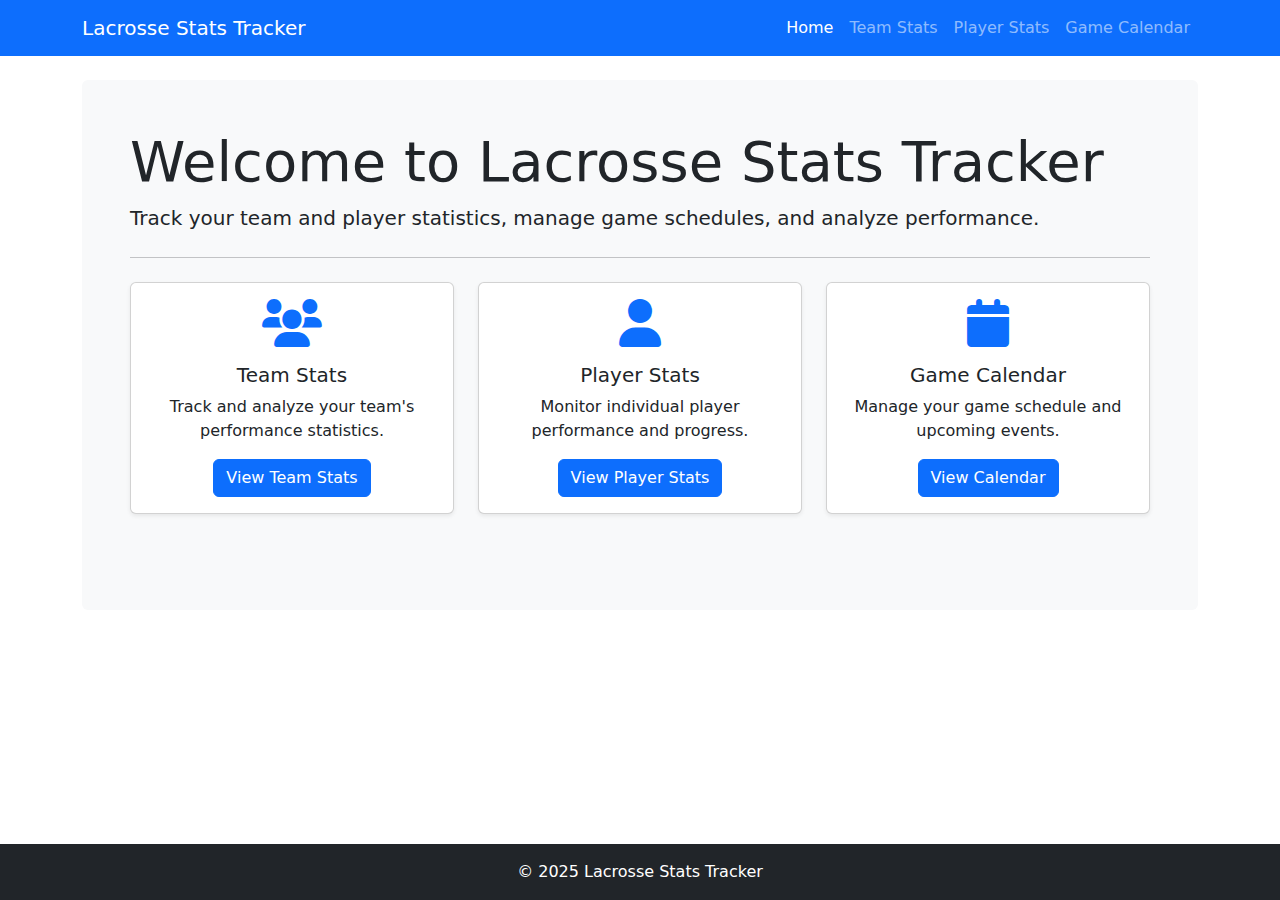
<file: index.html>
<!DOCTYPE html>
<html lang="en">
<head>
    <meta charset="UTF-8">
    <meta name="viewport" content="width=device-width, initial-scale=1.0">
    <title>Lacrosse Stats Tracker</title>
    <link rel="stylesheet" href="css/styles.css">
    <!-- Bootstrap CSS -->
    <link href="https://cdn.jsdelivr.net/npm/bootstrap@5.3.0/dist/css/bootstrap.min.css" rel="stylesheet">
    <!-- Font Awesome for icons -->
    <link rel="stylesheet" href="https://cdnjs.cloudflare.com/ajax/libs/font-awesome/6.0.0/css/all.min.css">
</head>
<body>
    <nav class="navbar navbar-expand-lg navbar-dark bg-primary">
        <div class="container">
            <a class="navbar-brand" href="index.html">Lacrosse Stats Tracker</a>
            <button class="navbar-toggler" type="button" data-bs-toggle="collapse" data-bs-target="#navbarNav">
                <span class="navbar-toggler-icon"></span>
            </button>
            <div class="collapse navbar-collapse" id="navbarNav">
                <ul class="navbar-nav ms-auto">
                    <li class="nav-item">
                        <a class="nav-link active" href="index.html">Home</a>
                    </li>
                    <li class="nav-item">
                        <a class="nav-link" href="team-stats.html">Team Stats</a>
                    </li>
                    <li class="nav-item">
                        <a class="nav-link" href="player-stats.html">Player Stats</a>
                    </li>
                    <li class="nav-item">
                        <a class="nav-link" href="calendar.html">Game Calendar</a>
                    </li>
                </ul>
            </div>
        </div>
    </nav>

    <div class="container mt-4">
        <div class="jumbotron bg-light p-5 rounded">
            <h1 class="display-4">Welcome to Lacrosse Stats Tracker</h1>
            <p class="lead">Track your team and player statistics, manage game schedules, and analyze performance.</p>
            <hr class="my-4">
            <div class="row">
                <div class="col-md-4 mb-4">
                    <div class="card">
                        <div class="card-body text-center">
                            <i class="fas fa-users fa-3x mb-3 text-primary"></i>
                            <h5 class="card-title">Team Stats</h5>
                            <p class="card-text">Track and analyze your team's performance statistics.</p>
                            <a href="team-stats.html" class="btn btn-primary">View Team Stats</a>
                        </div>
                    </div>
                </div>
                <div class="col-md-4 mb-4">
                    <div class="card">
                        <div class="card-body text-center">
                            <i class="fas fa-user fa-3x mb-3 text-primary"></i>
                            <h5 class="card-title">Player Stats</h5>
                            <p class="card-text">Monitor individual player performance and progress.</p>
                            <a href="player-stats.html" class="btn btn-primary">View Player Stats</a>
                        </div>
                    </div>
                </div>
                <div class="col-md-4 mb-4">
                    <div class="card">
                        <div class="card-body text-center">
                            <i class="fas fa-calendar fa-3x mb-3 text-primary"></i>
                            <h5 class="card-title">Game Calendar</h5>
                            <p class="card-text">Manage your game schedule and upcoming events.</p>
                            <a href="calendar.html" class="btn btn-primary">View Calendar</a>
                        </div>
                    </div>
                </div>
            </div>
        </div>
    </div>

    <footer class="bg-dark text-white text-center py-3 mt-5">
        <div class="container">
            <p class="mb-0">© 2025 Lacrosse Stats Tracker</p>
        </div>
    </footer>

    <!-- Bootstrap JS Bundle with Popper -->
    <script src="https://cdn.jsdelivr.net/npm/bootstrap@5.3.0/dist/js/bootstrap.bundle.min.js"></script>
    <!-- Custom JS -->
    <script src="js/app.js"></script>
</body>
</html>
</file>
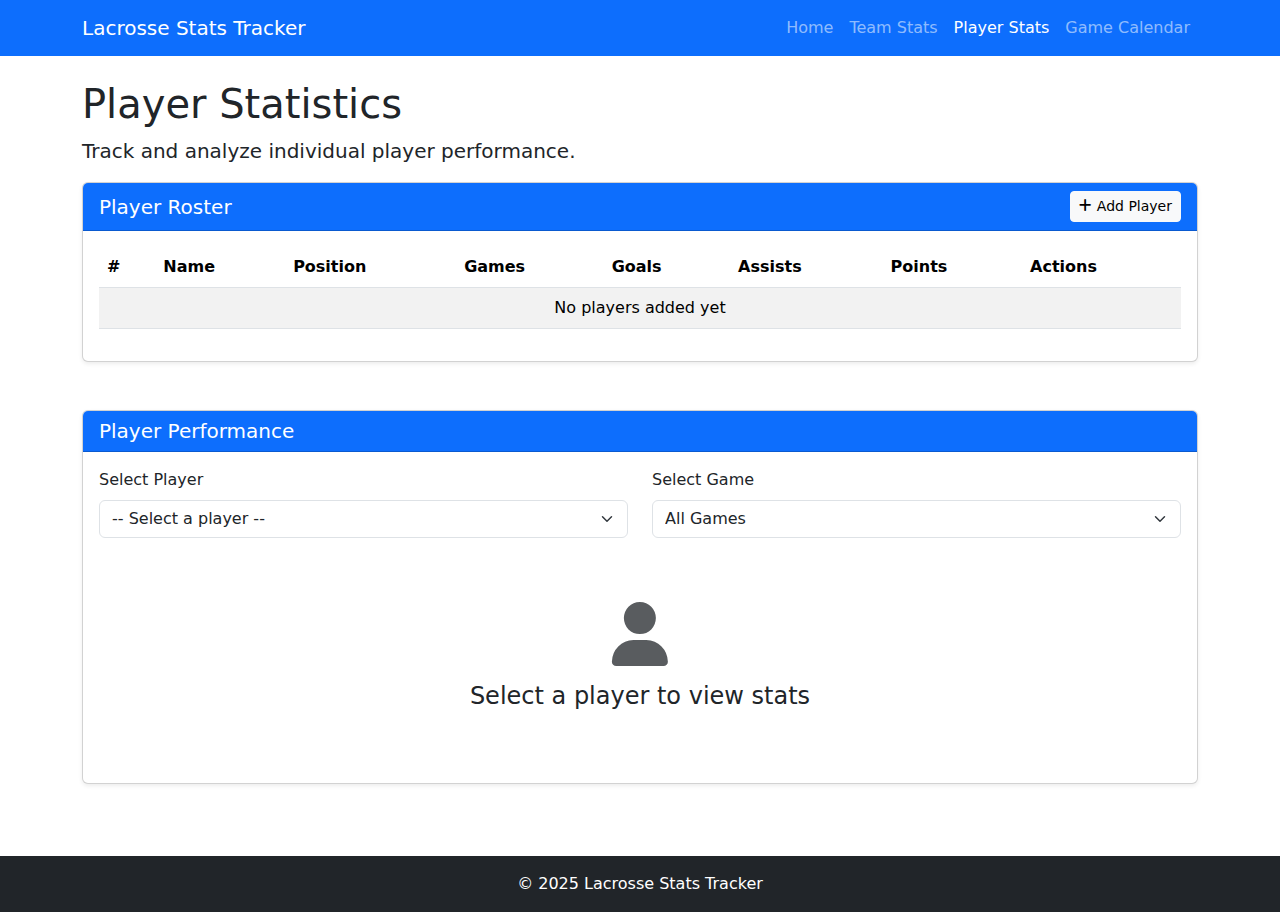
<file: player-stats.html>
<!DOCTYPE html>
<html lang="en">
<head>
    <meta charset="UTF-8">
    <meta name="viewport" content="width=device-width, initial-scale=1.0">
    <title>Player Stats - Lacrosse Stats Tracker</title>
    <link rel="stylesheet" href="css/styles.css">
    <!-- Bootstrap CSS -->
    <link href="https://cdn.jsdelivr.net/npm/bootstrap@5.3.0/dist/css/bootstrap.min.css" rel="stylesheet">
    <!-- Font Awesome for icons -->
    <link rel="stylesheet" href="https://cdnjs.cloudflare.com/ajax/libs/font-awesome/6.0.0/css/all.min.css">
</head>
<body>
    <nav class="navbar navbar-expand-lg navbar-dark bg-primary">
        <div class="container">
            <a class="navbar-brand" href="index.html">Lacrosse Stats Tracker</a>
            <button class="navbar-toggler" type="button" data-bs-toggle="collapse" data-bs-target="#navbarNav">
                <span class="navbar-toggler-icon"></span>
            </button>
            <div class="collapse navbar-collapse" id="navbarNav">
                <ul class="navbar-nav ms-auto">
                    <li class="nav-item">
                        <a class="nav-link" href="index.html">Home</a>
                    </li>
                    <li class="nav-item">
                        <a class="nav-link" href="team-stats.html">Team Stats</a>
                    </li>
                    <li class="nav-item">
                        <a class="nav-link active" href="player-stats.html">Player Stats</a>
                    </li>
                    <li class="nav-item">
                        <a class="nav-link" href="calendar.html">Game Calendar</a>
                    </li>
                </ul>
            </div>
        </div>
    </nav>

    <div class="container mt-4">
        <h1>Player Statistics</h1>
        <p class="lead">Track and analyze individual player performance.</p>

        <div class="row mb-4">
            <div class="col-md-12">
                <div class="card">
                    <div class="card-header bg-primary text-white d-flex justify-content-between align-items-center">
                        <h5 class="mb-0">Player Roster</h5>
                        <button type="button" class="btn btn-light btn-sm" data-bs-toggle="modal" data-bs-target="#addPlayerModal">
                            <i class="fas fa-plus"></i> Add Player
                        </button>
                    </div>
                    <div class="card-body">
                        <div class="table-responsive">
                            <table class="table table-striped" id="player-roster-table">
                                <thead>
                                    <tr>
                                        <th>#</th>
                                        <th>Name</th>
                                        <th>Position</th>
                                        <th>Games</th>
                                        <th>Goals</th>
                                        <th>Assists</th>
                                        <th>Points</th>
                                        <th>Actions</th>
                                    </tr>
                                </thead>
                                <tbody id="player-roster-body">
                                    <!-- Player roster will be populated here -->
                                    <tr class="text-center">
                                        <td colspan="8">No players added yet</td>
                                    </tr>
                                </tbody>
                            </table>
                        </div>
                    </div>
                </div>
            </div>
        </div>

        <div class="row">
            <div class="col-md-12">
                <div class="card mb-4">
                    <div class="card-header bg-primary text-white">
                        <h5 class="mb-0">Player Performance</h5>
                    </div>
                    <div class="card-body">
                        <div class="row mb-3">
                            <div class="col-md-6">
                                <label for="player-select" class="form-label">Select Player</label>
                                <select class="form-select" id="player-select">
                                    <option value="">-- Select a player --</option>
                                </select>
                            </div>
                            <div class="col-md-6">
                                <label for="game-select" class="form-label">Select Game</label>
                                <select class="form-select" id="game-select">
                                    <option value="all">All Games</option>
                                </select>
                            </div>
                        </div>

                        <div id="player-stats-container" class="mt-4" style="display: none;">
                            <div class="row">
                                <div class="col-md-4">
                                    <div class="card text-center mb-3">
                                        <div class="card-body">
                                            <h2 id="player-number" class="display-4">00</h2>
                                            <h3 id="player-name">Player Name</h3>
                                            <p id="player-position" class="text-muted">Position</p>
                                        </div>
                                    </div>
                                </div>
                                <div class="col-md-8">
                                    <div class="row">
                                        <div class="col-md-4 mb-3">
                                            <div class="card text-center">
                                                <div class="card-body">
                                                    <h2 id="player-goals">0</h2>
                                                    <p class="text-muted mb-0">Goals</p>
                                                </div>
                                            </div>
                                        </div>
                                        <div class="col-md-4 mb-3">
                                            <div class="card text-center">
                                                <div class="card-body">
                                                    <h2 id="player-assists">0</h2>
                                                    <p class="text-muted mb-0">Assists</p>
                                                </div>
                                            </div>
                                        </div>
                                        <div class="col-md-4 mb-3">
                                            <div class="card text-center">
                                                <div class="card-body">
                                                    <h2 id="player-points">0</h2>
                                                    <p class="text-muted mb-0">Points</p>
                                                </div>
                                            </div>
                                        </div>
                                    </div>
                                    <div class="row">
                                        <div class="col-md-4 mb-3">
                                            <div class="card text-center">
                                                <div class="card-body">
                                                    <h2 id="player-ground-balls">0</h2>
                                                    <p class="text-muted mb-0">Ground Balls</p>
                                                </div>
                                            </div>
                                        </div>
                                        <div class="col-md-4 mb-3">
                                            <div class="card text-center">
                                                <div class="card-body">
                                                    <h2 id="player-shots">0</h2>
                                                    <p class="text-muted mb-0">Shots</p>
                                                </div>
                                            </div>
                                        </div>
                                        <div class="col-md-4 mb-3">
                                            <div class="card text-center">
                                                <div class="card-body">
                                                    <h2 id="player-shot-percentage">0%</h2>
                                                    <p class="text-muted mb-0">Shot %</p>
                                                </div>
                                            </div>
                                        </div>
                                    </div>
                                </div>
                            </div>

                            <div class="card mt-3">
                                <div class="card-header bg-primary text-white d-flex justify-content-between align-items-center">
                                    <h5 class="mb-0">Game-by-Game Stats</h5>
                                    <button type="button" class="btn btn-light btn-sm" data-bs-toggle="modal" data-bs-target="#addPlayerStatsModal">
                                        <i class="fas fa-plus"></i> Add Stats
                                    </button>
                                </div>
                                <div class="card-body">
                                    <div class="table-responsive">
                                        <table class="table table-striped" id="player-game-stats-table">
                                            <thead>
                                                <tr>
                                                    <th>Date</th>
                                                    <th>Opponent</th>
                                                    <th>Goals</th>
                                                    <th>Assists</th>
                                                    <th>Shots</th>
                                                    <th>Ground Balls</th>
                                                    <th>Actions</th>
                                                </tr>
                                            </thead>
                                            <tbody id="player-game-stats-body">
                                                <!-- Player game stats will be populated here -->
                                                <tr class="text-center">
                                                    <td colspan="7">No game stats recorded yet</td>
                                                </tr>
                                            </tbody>
                                        </table>
                                    </div>
                                </div>
                            </div>
                        </div>

                        <div id="no-player-selected" class="text-center py-5">
                            <i class="fas fa-user fa-4x text-muted mb-3"></i>
                            <h4>Select a player to view stats</h4>
                        </div>
                    </div>
                </div>
            </div>
        </div>
    </div>

    <!-- Add Player Modal -->
    <div class="modal fade" id="addPlayerModal" tabindex="-1" aria-labelledby="addPlayerModalLabel" aria-hidden="true">
        <div class="modal-dialog">
            <div class="modal-content">
                <div class="modal-header bg-primary text-white">
                    <h5 class="modal-title" id="addPlayerModalLabel">Add New Player</h5>
                    <button type="button" class="btn-close btn-close-white" data-bs-dismiss="modal" aria-label="Close"></button>
                </div>
                <div class="modal-body">
                    <form id="add-player-form">
                        <div class="mb-3">
                            <label for="player-number-input" class="form-label">Jersey Number</label>
                            <input type="number" class="form-control" id="player-number-input" min="0" max="99" required>
                        </div>
                        <div class="mb-3">
                            <label for="player-name-input" class="form-label">Player Name</label>
                            <input type="text" class="form-control" id="player-name-input" placeholder="First and Last Name" required>
                        </div>
                        <div class="mb-3">
                            <label for="player-position-input" class="form-label">Position</label>
                            <select class="form-select" id="player-position-input" required>
                                <option value="">Select Position</option>
                                <option value="Attack">Attack</option>
                                <option value="Midfield">Midfield</option>
                                <option value="Defense">Defense</option>
                                <option value="Goalie">Goalie</option>
                                <option value="FOGO">FOGO</option>
                                <option value="LSM">LSM</option>
                            </select>
                        </div>
                    </form>
                </div>
                <div class="modal-footer">
                    <button type="button" class="btn btn-secondary" data-bs-dismiss="modal">Cancel</button>
                    <button type="button" class="btn btn-primary" id="save-player-btn">Save Player</button>
                </div>
            </div>
        </div>
    </div>

    <!-- Add Player Stats Modal -->
    <div class="modal fade" id="addPlayerStatsModal" tabindex="-1" aria-labelledby="addPlayerStatsModalLabel" aria-hidden="true">
        <div class="modal-dialog">
            <div class="modal-content">
                <div class="modal-header bg-primary text-white">
                    <h5 class="modal-title" id="addPlayerStatsModalLabel">Add Player Game Stats</h5>
                    <button type="button" class="btn-close btn-close-white" data-bs-dismiss="modal" aria-label="Close"></button>
                </div>
                <div class="modal-body">
                    <form id="add-player-stats-form">
                        <div class="mb-3">
                            <label for="stats-game-select" class="form-label">Game</label>
                            <select class="form-select" id="stats-game-select" required>
                                <option value="">Select Game</option>
                            </select>
                        </div>
                        <div class="row g-2">
                            <div class="col-md-6">
                                <div class="mb-3">
                                    <label for="stats-goals" class="form-label">Goals</label>
                                    <input type="number" class="form-control" id="stats-goals" min="0" value="0">
                                </div>
                            </div>
                            <div class="col-md-6">
                                <div class="mb-3">
                                    <label for="stats-assists" class="form-label">Assists</label>
                                    <input type="number" class="form-control" id="stats-assists" min="0" value="0">
                                </div>
                            </div>
                        </div>
                        <div class="row g-2">
                            <div class="col-md-6">
                                <div class="mb-3">
                                    <label for="stats-shots" class="form-label">Shots</label>
                                    <input type="number" class="form-control" id="stats-shots" min="0" value="0">
                                </div>
                            </div>
                            <div class="col-md-6">
                                <div class="mb-3">
                                    <label for="stats-ground-balls" class="form-label">Ground Balls</label>
                                    <input type="number" class="form-control" id="stats-ground-balls" min="0" value="0">
                                </div>
                            </div>
                        </div>
                        <div class="row g-2">
                            <div class="col-md-6">
                                <div class="mb-3">
                                    <label for="stats-caused-turnovers" class="form-label">Caused Turnovers</label>
                                    <input type="number" class="form-control" id="stats-caused-turnovers" min="0" value="0">
                                </div>
                            </div>
                            <div class="col-md-6">
                                <div class="mb-3">
                                    <label for="stats-turnovers" class="form-label">Turnovers</label>
                                    <input type="number" class="form-control" id="stats-turnovers" min="0" value="0">
                                </div>
                            </div>
                        </div>
                        <!-- Additional goalie stats -->
                        <div id="goalie-stats-section" style="display: none;">
                            <hr>
                            <h6>Goalie Stats</h6>
                            <div class="row g-2">
                                <div class="col-md-6">
                                    <div class="mb-3">
                                        <label for="stats-saves" class="form-label">Saves</label>
                                        <input type="number" class="form-control" id="stats-saves" min="0" value="0">
                                    </div>
                                </div>
                                <div class="col-md-6">
                                    <div class="mb-3">
                                        <label for="stats-goals-against" class="form-label">Goals Against</label>
                                        <input type="number" class="form-control" id="stats-goals-against" min="0" value="0">
                                    </div>
                                </div>
                            </div>
                        </div>
                    </form>
                </div>
                <div class="modal-footer">
                    <button type="button" class="btn btn-secondary" data-bs-dismiss="modal">Cancel</button>
                    <button type="button" class="btn btn-primary" id="save-player-stats-btn">Save Stats</button>
                </div>
            </div>
        </div>
    </div>

    <footer class="bg-dark text-white text-center py-3 mt-5">
        <div class="container">
            <p class="mb-0">© 2025 Lacrosse Stats Tracker</p>
        </div>
    </footer>

    <!-- Bootstrap JS Bundle with Popper -->
    <script src="https://cdn.jsdelivr.net/npm/bootstrap@5.3.0/dist/js/bootstrap.bundle.min.js"></script>
    <!-- Custom JS -->
    <script src="js/app.js"></script>
    <script src="js/player-stats.js"></script>
</body>
</html>
</file>
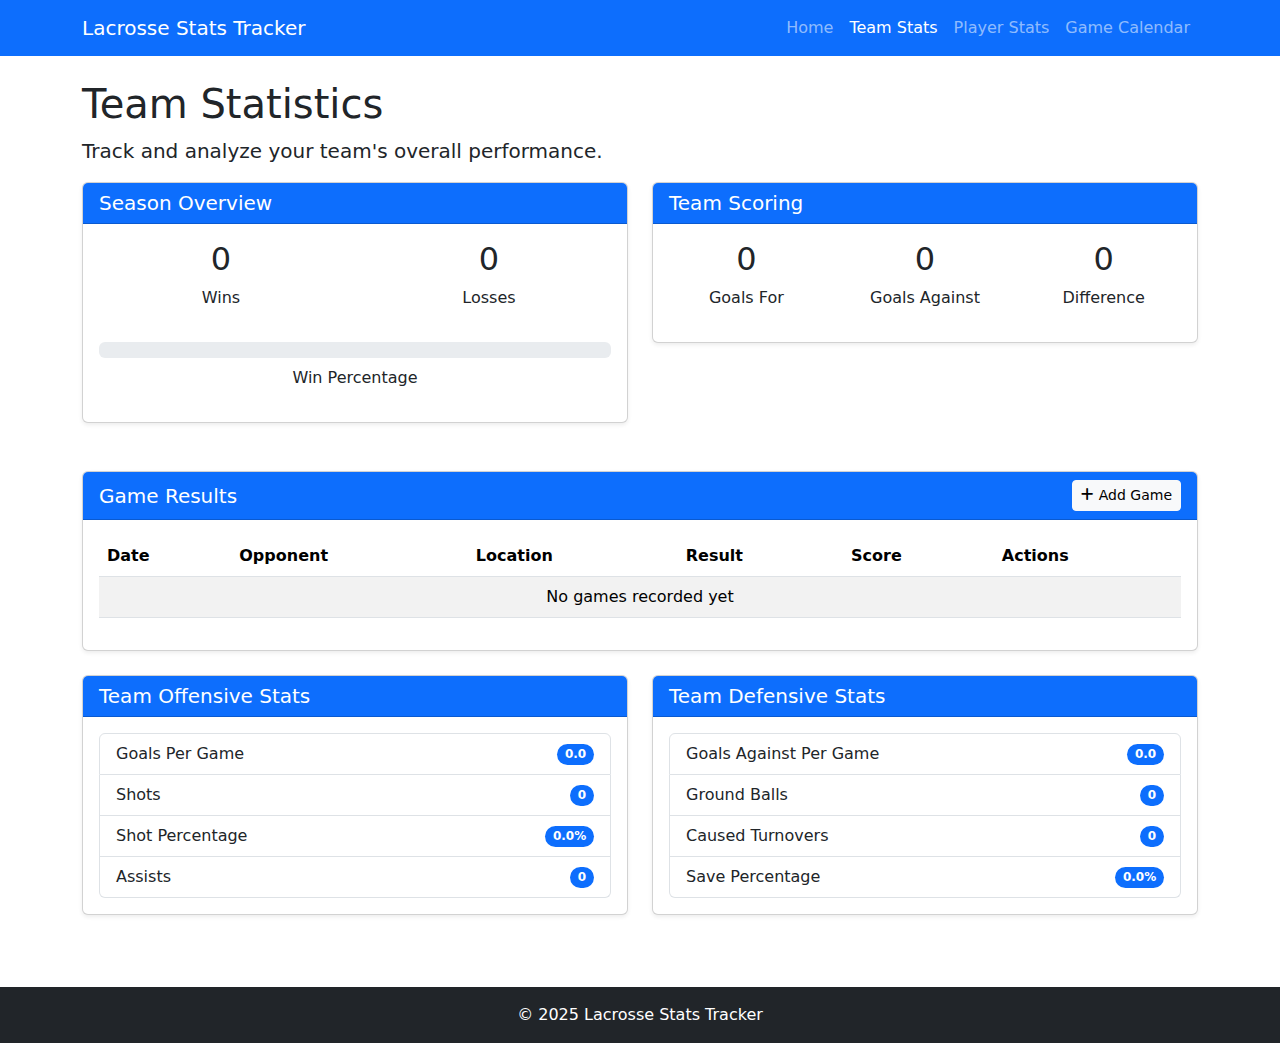
<file: team-stats.html>
<!DOCTYPE html>
<html lang="en">
<head>
    <meta charset="UTF-8">
    <meta name="viewport" content="width=device-width, initial-scale=1.0">
    <title>Team Stats - Lacrosse Stats Tracker</title>
    <link rel="stylesheet" href="css/styles.css">
    <!-- Bootstrap CSS -->
    <link href="https://cdn.jsdelivr.net/npm/bootstrap@5.3.0/dist/css/bootstrap.min.css" rel="stylesheet">
    <!-- Font Awesome for icons -->
    <link rel="stylesheet" href="https://cdnjs.cloudflare.com/ajax/libs/font-awesome/6.0.0/css/all.min.css">
</head>
<body>
    <nav class="navbar navbar-expand-lg navbar-dark bg-primary">
        <div class="container">
            <a class="navbar-brand" href="index.html">Lacrosse Stats Tracker</a>
            <button class="navbar-toggler" type="button" data-bs-toggle="collapse" data-bs-target="#navbarNav">
                <span class="navbar-toggler-icon"></span>
            </button>
            <div class="collapse navbar-collapse" id="navbarNav">
                <ul class="navbar-nav ms-auto">
                    <li class="nav-item">
                        <a class="nav-link" href="index.html">Home</a>
                    </li>
                    <li class="nav-item">
                        <a class="nav-link active" href="team-stats.html">Team Stats</a>
                    </li>
                    <li class="nav-item">
                        <a class="nav-link" href="player-stats.html">Player Stats</a>
                    </li>
                    <li class="nav-item">
                        <a class="nav-link" href="calendar.html">Game Calendar</a>
                    </li>
                </ul>
            </div>
        </div>
    </nav>

    <div class="container mt-4">
        <h1>Team Statistics</h1>
        <p class="lead">Track and analyze your team's overall performance.</p>

        <div class="row mb-4">
            <div class="col-md-6">
                <div class="card">
                    <div class="card-header bg-primary text-white">
                        <h5 class="mb-0">Season Overview</h5>
                    </div>
                    <div class="card-body">
                        <div class="row">
                            <div class="col-6 text-center">
                                <h2 id="wins">0</h2>
                                <p>Wins</p>
                            </div>
                            <div class="col-6 text-center">
                                <h2 id="losses">0</h2>
                                <p>Losses</p>
                            </div>
                        </div>
                        <div class="progress mt-3">
                            <div id="win-percentage" class="progress-bar" role="progressbar" style="width: 0%;" aria-valuenow="0" aria-valuemin="0" aria-valuemax="100">0%</div>
                        </div>
                        <p class="text-center mt-2">Win Percentage</p>
                    </div>
                </div>
            </div>
            <div class="col-md-6">
                <div class="card">
                    <div class="card-header bg-primary text-white">
                        <h5 class="mb-0">Team Scoring</h5>
                    </div>
                    <div class="card-body">
                        <div class="row">
                            <div class="col-4 text-center">
                                <h2 id="goals-for">0</h2>
                                <p>Goals For</p>
                            </div>
                            <div class="col-4 text-center">
                                <h2 id="goals-against">0</h2>
                                <p>Goals Against</p>
                            </div>
                            <div class="col-4 text-center">
                                <h2 id="goal-diff">0</h2>
                                <p>Difference</p>
                            </div>
                        </div>
                    </div>
                </div>
            </div>
        </div>

        <div class="card mb-4">
            <div class="card-header bg-primary text-white d-flex justify-content-between align-items-center">
                <h5 class="mb-0">Game Results</h5>
                <button type="button" class="btn btn-light btn-sm" data-bs-toggle="modal" data-bs-target="#addGameModal">
                    <i class="fas fa-plus"></i> Add Game
                </button>
            </div>
            <div class="card-body">
                <div class="table-responsive">
                    <table class="table table-striped" id="game-results-table">
                        <thead>
                            <tr>
                                <th>Date</th>
                                <th>Opponent</th>
                                <th>Location</th>
                                <th>Result</th>
                                <th>Score</th>
                                <th>Actions</th>
                            </tr>
                        </thead>
                        <tbody id="game-results-body">
                            <!-- Game results will be populated here -->
                            <tr class="text-center">
                                <td colspan="6">No games recorded yet</td>
                            </tr>
                        </tbody>
                    </table>
                </div>
            </div>
        </div>

        <div class="row">
            <div class="col-md-6">
                <div class="card mb-4">
                    <div class="card-header bg-primary text-white">
                        <h5 class="mb-0">Team Offensive Stats</h5>
                    </div>
                    <div class="card-body">
                        <ul class="list-group">
                            <li class="list-group-item d-flex justify-content-between align-items-center">
                                Goals Per Game
                                <span id="goals-per-game" class="badge bg-primary rounded-pill">0.0</span>
                            </li>
                            <li class="list-group-item d-flex justify-content-between align-items-center">
                                Shots
                                <span id="total-shots" class="badge bg-primary rounded-pill">0</span>
                            </li>
                            <li class="list-group-item d-flex justify-content-between align-items-center">
                                Shot Percentage
                                <span id="shot-percentage" class="badge bg-primary rounded-pill">0.0%</span>
                            </li>
                            <li class="list-group-item d-flex justify-content-between align-items-center">
                                Assists
                                <span id="total-assists" class="badge bg-primary rounded-pill">0</span>
                            </li>
                        </ul>
                    </div>
                </div>
            </div>
            <div class="col-md-6">
                <div class="card mb-4">
                    <div class="card-header bg-primary text-white">
                        <h5 class="mb-0">Team Defensive Stats</h5>
                    </div>
                    <div class="card-body">
                        <ul class="list-group">
                            <li class="list-group-item d-flex justify-content-between align-items-center">
                                Goals Against Per Game
                                <span id="goals-against-per-game" class="badge bg-primary rounded-pill">0.0</span>
                            </li>
                            <li class="list-group-item d-flex justify-content-between align-items-center">
                                Ground Balls
                                <span id="total-ground-balls" class="badge bg-primary rounded-pill">0</span>
                            </li>
                            <li class="list-group-item d-flex justify-content-between align-items-center">
                                Caused Turnovers
                                <span id="total-caused-turnovers" class="badge bg-primary rounded-pill">0</span>
                            </li>
                            <li class="list-group-item d-flex justify-content-between align-items-center">
                                Save Percentage
                                <span id="save-percentage" class="badge bg-primary rounded-pill">0.0%</span>
                            </li>
                        </ul>
                    </div>
                </div>
            </div>
        </div>
    </div>

    <!-- Add Game Modal -->
    <div class="modal fade" id="addGameModal" tabindex="-1" aria-labelledby="addGameModalLabel" aria-hidden="true">
        <div class="modal-dialog">
            <div class="modal-content">
                <div class="modal-header bg-primary text-white">
                    <h5 class="modal-title" id="addGameModalLabel">Add Game Result</h5>
                    <button type="button" class="btn-close btn-close-white" data-bs-dismiss="modal" aria-label="Close"></button>
                </div>
                <div class="modal-body">
                    <form id="add-game-form">
                        <div class="mb-3">
                            <label for="game-date" class="form-label">Date</label>
                            <input type="date" class="form-control" id="game-date" required>
                        </div>
                        <div class="mb-3">
                            <label for="opponent-name" class="form-label">Opponent</label>
                            <input type="text" class="form-control" id="opponent-name" placeholder="Opponent Team Name" required>
                        </div>
                        <div class="mb-3">
                            <label for="game-location" class="form-label">Location</label>
                            <input type="text" class="form-control" id="game-location" placeholder="Home or Away Location">
                        </div>
                        <div class="row mb-3">
                            <div class="col">
                                <label for="team-score" class="form-label">Our Score</label>
                                <input type="number" class="form-control" id="team-score" min="0" required>
                            </div>
                            <div class="col">
                                <label for="opponent-score" class="form-label">Opponent Score</label>
                                <input type="number" class="form-control" id="opponent-score" min="0" required>
                            </div>
                        </div>
                        <div class="mb-3">
                            <label class="form-label">Team Stats</label>
                            <div class="row g-2">
                                <div class="col-md-6">
                                    <div class="input-group mb-2">
                                        <span class="input-group-text">Shots</span>
                                        <input type="number" class="form-control" id="team-shots" min="0" value="0">
                                    </div>
                                </div>
                                <div class="col-md-6">
                                    <div class="input-group mb-2">
                                        <span class="input-group-text">Assists</span>
                                        <input type="number" class="form-control" id="team-assists" min="0" value="0">
                                    </div>
                                </div>
                                <div class="col-md-6">
                                    <div class="input-group mb-2">
                                        <span class="input-group-text">Ground Balls</span>
                                        <input type="number" class="form-control" id="team-ground-balls" min="0" value="0">
                                    </div>
                                </div>
                                <div class="col-md-6">
                                    <div class="input-group mb-2">
                                        <span class="input-group-text">Turnovers</span>
                                        <input type="number" class="form-control" id="team-turnovers" min="0" value="0">
                                    </div>
                                </div>
                            </div>
                        </div>
                    </form>
                </div>
                <div class="modal-footer">
                    <button type="button" class="btn btn-secondary" data-bs-dismiss="modal">Cancel</button>
                    <button type="button" class="btn btn-primary" id="save-game-btn">Save Game</button>
                </div>
            </div>
        </div>
    </div>

    <footer class="bg-dark text-white text-center py-3 mt-5">
        <div class="container">
            <p class="mb-0">© 2025 Lacrosse Stats Tracker</p>
        </div>
    </footer>

    <!-- Bootstrap JS Bundle with Popper -->
    <script src="https://cdn.jsdelivr.net/npm/bootstrap@5.3.0/dist/js/bootstrap.bundle.min.js"></script>
    <!-- Custom JS -->
    <script src="js/app.js"></script>
    <script src="js/team-stats.js"></script>
</body>
</html>
</file>
<file: css/styles.css>
/* Lacrosse Stats Tracker - Custom Styles */

/* General Styles */
body {
    min-height: 100vh;
    display: flex;
    flex-direction: column;
}

.container {
    flex: 1;
}

/* Card Styles */
.card {
    box-shadow: 0 0.125rem 0.25rem rgba(0, 0, 0, 0.075);
    margin-bottom: 1.5rem;
}

.card-header {
    font-weight: 500;
}

/* Stat Cards */
.stat-card {
    transition: transform 0.2s;
}

.stat-card:hover {
    transform: translateY(-5px);
}

/* Table Styles */
.table th {
    background-color: #f8f9fa;
}

/* Calendar Styles */
#calendar {
    height: 600px;
}

.fc-event {
    cursor: pointer;
}

/* Custom Colors for Event Types */
.event-game {
    background-color: #dc3545 !important;
    border-color: #dc3545 !important;
}

.event-practice {
    background-color: #0d6efd !important;
    border-color: #0d6efd !important;
}

.event-tournament {
    background-color: #6f42c1 !important;
    border-color: #6f42c1 !important;
}

.event-other {
    background-color: #198754 !important;
    border-color: #198754 !important;
}

/* Player Stats */
#player-stats-container .card {
    transition: all 0.3s ease;
}

#player-stats-container .card:hover {
    background-color: #f8f9fa;
}

/* Responsive adjustments */
@media (max-width: 768px) {
    .jumbotron h1 {
        font-size: 2rem;
    }
    
    #calendar {
        height: 400px;
    }
}

/* Custom animations */
.fade-in {
    animation: fadeIn 0.5s;
}

@keyframes fadeIn {
    from { opacity: 0; }
    to { opacity: 1; }
}

/* Custom button styles */
.btn-lacrosse {
    background-color: #6f42c1;
    border-color: #6f42c1;
    color: white;
}

.btn-lacrosse:hover {
    background-color: #5a32a3;
    border-color: #5a32a3;
    color: white;
}

/* Footer styles */
footer {
    margin-top: auto;
}
</file>
